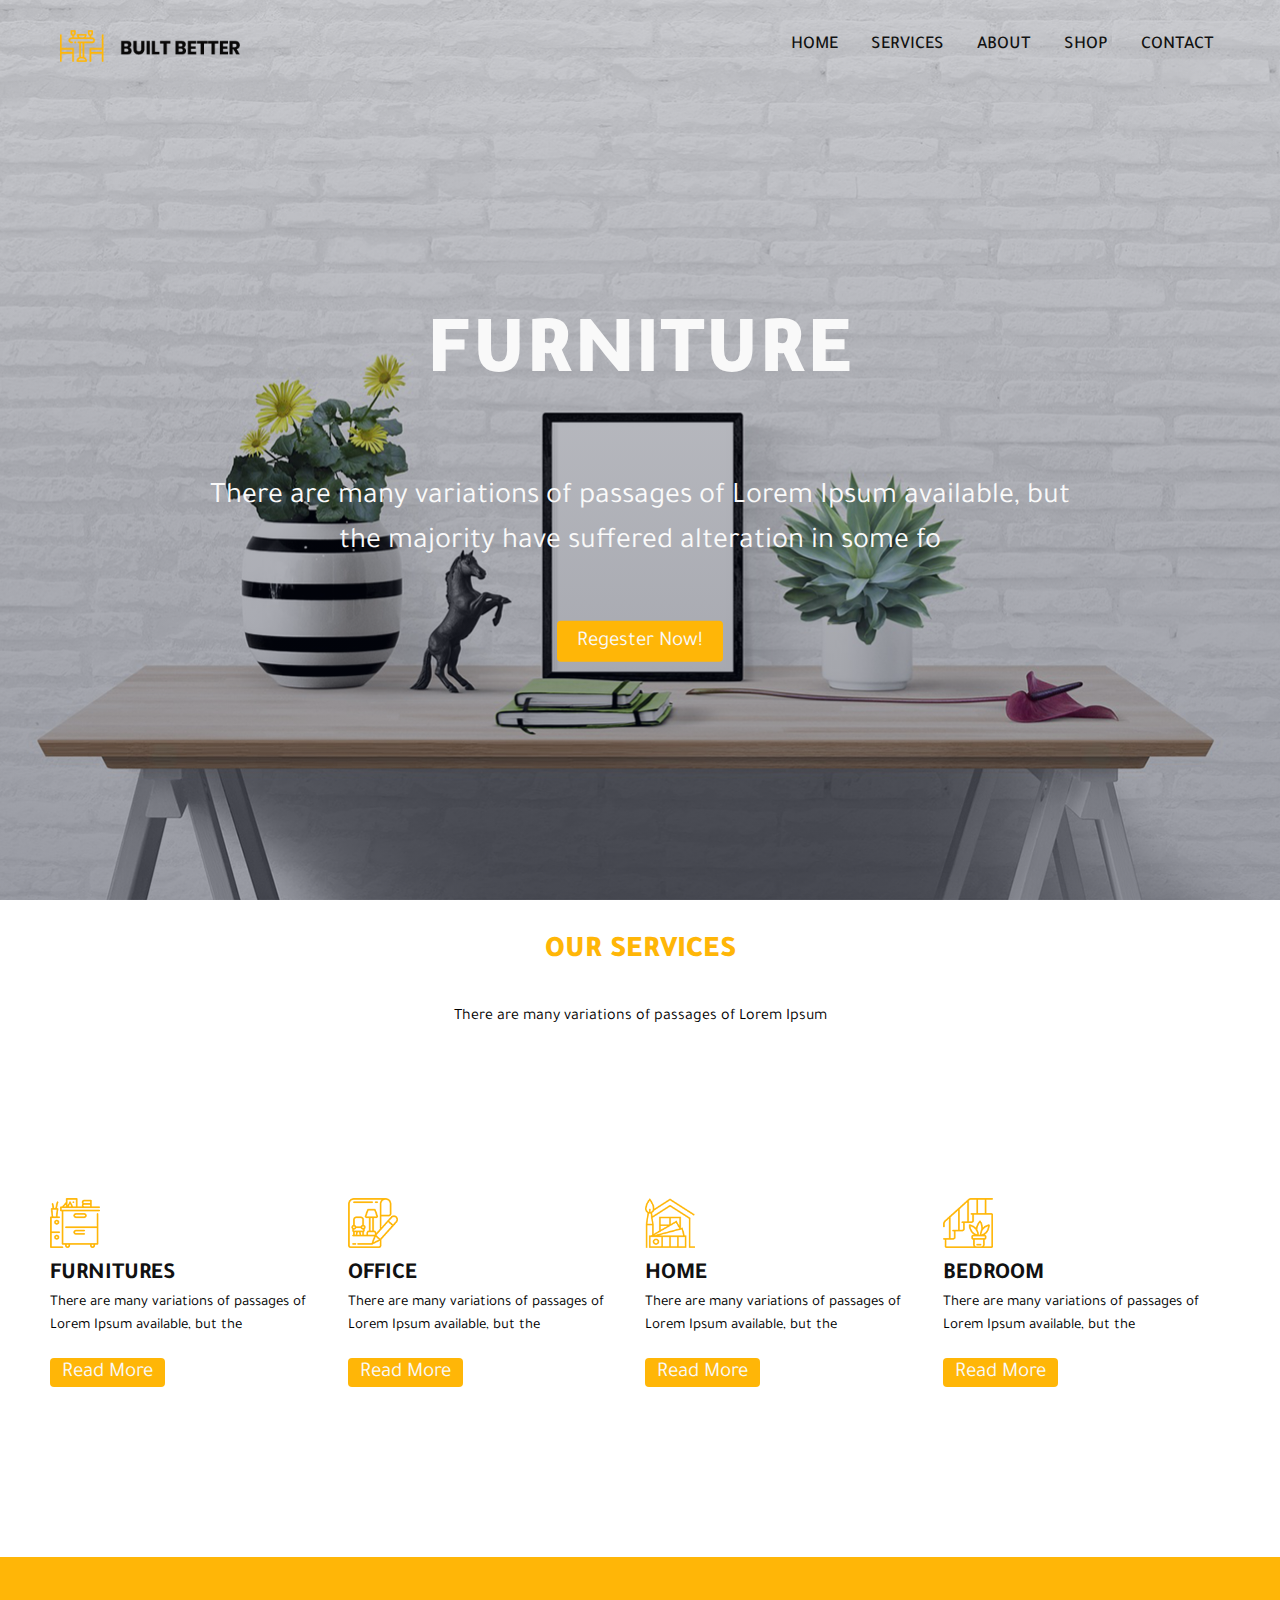
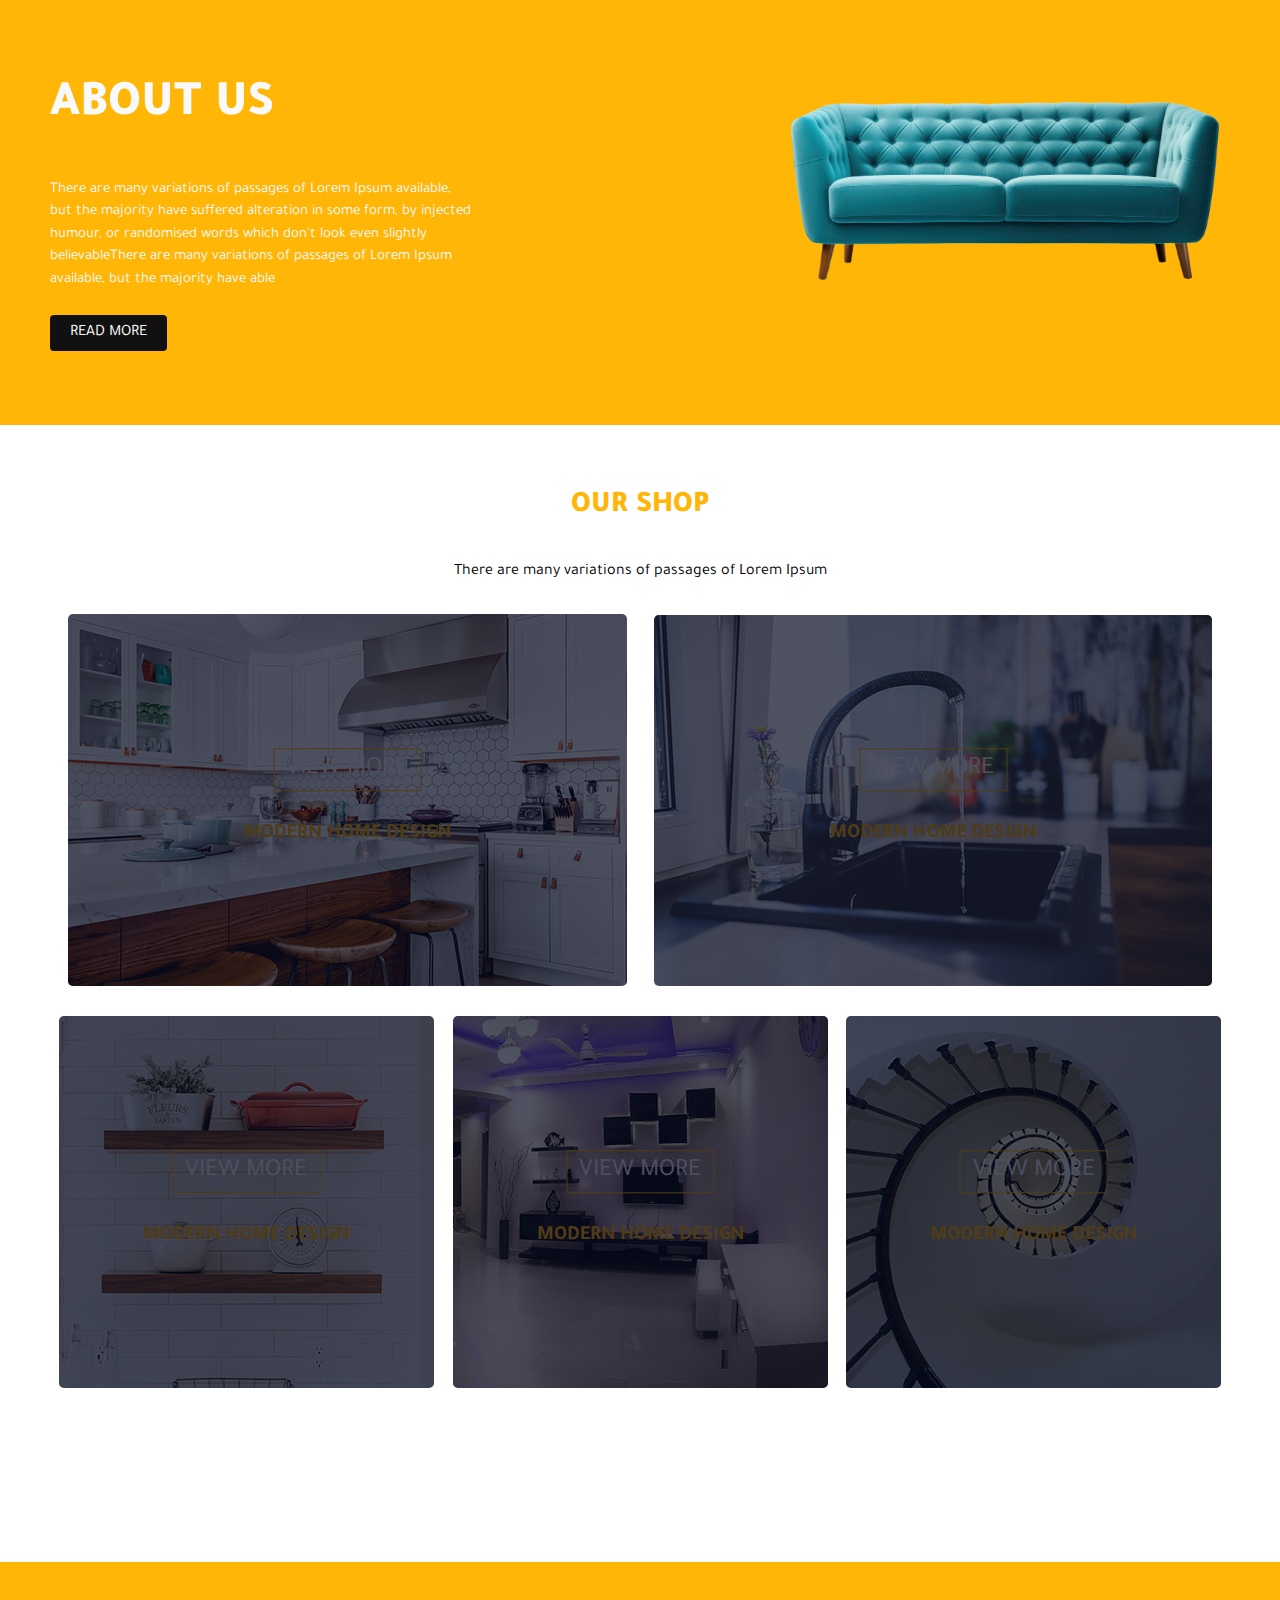
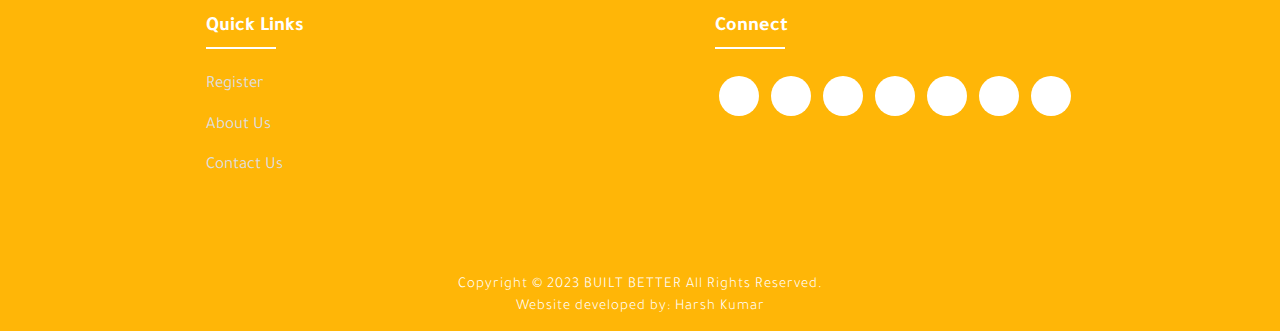
<file: index.html>
<!DOCTYPE html>
<html lang="en">
<head>
    <meta charset="UTF-8">
    <meta http-equiv="X-UA-Compatible" content="IE=edge">
    <meta name="viewport" content="width=device-width, initial-scale=1.0">
    <link rel="icon" href="Images/icon-1.png">
    <link rel="stylesheet" href="css/all.min.css">
    <link rel="stylesheet" href="css/normalize.css">
    <link rel="stylesheet" href="css/style.css">
    <link rel="import" href="register.html">
    <title>Built Better - Furniture</title>
    <meta name="google-site-verification" content="cA453yRrOfy23zkQotT-18FNderh1aaqd3QpWx6CZSU"/>
</head>
<body>
    <header>
        <section class="header">
            <a href="#"><img src="Images/logo.png"></a>
            <nav>
                <i class="fa-solid fa-bars toggle"></i>
                <ul>
                    <li><a href="#home">HOME</a></li>
                    <li><a href="#services">SERVICES</a></li>
                    <li><a href="#about">ABOUT</a></li>
                    <li><a href="#shop">SHOP</a></li>
                    <li><a href="#contact">CONTACT</a></li>
                </ul>
            </nav>
        </section>
        <section class="text">
            <h1>FURNITURE</h1>
            <p>There are many variations of passages of Lorem Ipsum available, but<br> the majority have suffered alteration in some fo</p>
            <a href="/register.html" class="btn">Regester Now!</a>
        </section>
    </header>
    <main>
        <section class="services">
            <h2 class="sub-heading" id="services">OUR SERVICES</h2>
            <p class="sub-p">There are many variations of passages of Lorem Ipsum</p>
            <div class="container">
                <div class="box">
                    <img src="Images/icon-1.png">
                    <h4>FURNITURES</h4>
                    <p>There are many variations of passages of Lorem Ipsum available, but the</p>
                    <a class="btn">Read More</a>
                </div>
                <div class="box">
                    <img src="Images/icon-2.png">
                    <h4>OFFICE</h4>
                    <p>There are many variations of passages of Lorem Ipsum available, but the</p>
                    <a class="btn">Read More</a>
                </div>
                <div class="box">
                    <img src="Images/icon-3.png">
                    <h4>HOME</h4>
                    <p>There are many variations of passages of Lorem Ipsum available, but the</p>
                    <a class="btn">Read More</a>
                </div>
                <div class="box">
                    <img src="Images/icon-4.png">
                    <h4>BEDROOM</h4>
                    <p>There are many variations of passages of Lorem Ipsum available, but the</p>
                    <a class="btn">Read More</a>
                </div>
            </div>
        </section>
        <section class="about" id="about">
            <div class="container">
                <div class="content">
                    <h1>ABOUT US</h1>
                    <p>There are many variations of passages of Lorem Ipsum available, <br> but the majority have suffered alteration in some form, by injected <br> humour, or randomised words which don't look even slightly <br> believableThere are many variations of passages of Lorem Ipsum <br> available, but the majority have able</p>
                    <div class="a-btn">
                        <a href="#r-more" class="btn">READ MORE</a>
                    </div>
                </div>
                <div class="img">
                    <img src="Images/furniture3.png">
                </div>
            </div>
        </section>
        <section class="shop" id="shop">
            <h2 class="sub-heading">OUR SHOP</h2>
            <p class="sub-p">There are many variations of passages of Lorem Ipsum</p>
            <div class="container">
                <div class="shop1">
                    <div class="box">
                        <div class="img">
                            <img src="Images/img-2.png" alt="">
                            <div class="content">
                                <a href="#vm">VIEW MORE</a>
                                <h2>MODERN HOME DESIGN</h2>
                            </div>
                        </div>
                    </div>
                    <div class="box">
                        <div class="img">
                            <img src="Images/img-3.png" alt="">
                            <div class="content">
                                <a href="#vm">VIEW MORE</a>
                                <h2>MODERN HOME DESIGN</h2>
                            </div>
                        </div>
                    </div>
                </div>
                <div class="shop2">
                    <div class="box">
                        <div class="img">
                            <img src="Images/img-4.png" alt="">
                            <div class="content">
                                <a href="#vm">VIEW MORE</a>
                                <h2>MODERN HOME DESIGN</h2>
                            </div>
                        </div>
                    </div>
                    <div class="box">
                        <div class="img">
                            <img src="Images/img-5.png" alt="">
                            <div class="content">
                                <a href="#vm">VIEW MORE</a>
                                <h2>MODERN HOME DESIGN</h2>
                            </div>
                        </div>
                    </div>
                    <div class="box">
                        <div class="img">
                            <img src="Images/img-6.png" alt="">
                            <div class="content">
                                <a href="#vm">VIEW MORE</a>
                                <h2>MODERN HOME DESIGN</h2>
                            </div>
                        </div>
                    </div>
                </div>
            </div>
        </section>
    </main>
    <section class="footer">
        <div class="foot">
            <div class="footer-content">
                
                <div class="footlinks">
                    <h4>Quick Links</h4>
                    <ul>
                        <li><a href="./register.html">Register</a></li>
                        <li><a href="./about.html">About Us</a></li>
                        <li><a href="./contact.html">Contact Us</a></li>
                    </ul>
                </div>
    
                <div class="footlinks">
                    <h4>Connect</h4>
                    <div class="social">
                        <a href="" target="_blank"><i class='bx bxl-facebook'></i></a>
                        <a href="" target="_blank"><i class='bx bxl-instagram' ></i></a>
                        <a href="" target="_blank"><i class='bx bxl-twitter' ></i></a>
                        <a href="" target="_blank"><i class='bx bxl-linkedin' ></i></a>
                        <a href="" target="_blank"><i class='bx bxl-youtube' ></i></a>
                        <a href="" target="_blank"><i class='bx bxl-wordpress' ></i></a>
                        <a href="" target="_blank"><i class='bx bxl-github'></i></a>
                    </div>
                </div>
                
            </div>
        </div>
    
        <div class="end">
            <p>Copyright © 2023  BUILT BETTER All Rights Reserved.<br>Website developed by: Harsh Kumar</p>
        </div>
    </section>
    
    
</body>
</html>
</file>
<file: css/style.css>
@import url('https://fonts.googleapis.com/css2?family=Tajawal:wght@200;300;400;500;700;800;900&display=swap');

:root {
    --main-color: #ffb607;
    --alt-color: #111111;
    --light-color: #f9f9f9;
}

*,
*::before,
*::after {
    box-sizing: border-box;
}

* {
    margin: 0;
    padding: 0;
    text-decoration: none;
    list-style: none;
    border: none;
    outline: none;
    scroll-behavior: smooth;
    font-family: 'Tajawal', sans-serif;
}

html,
body {
    height: 100%;
}

body {
    line-height: 1.5;
    -webkit-font-smoothing: antialiased;
}

img,
picture,
video,
canvas,
svg {
    display: block;
    max-width: 100%;
}

input,
button,
textarea,
select {
    font: inherit;
}

p,
h1,
h2,
h3,
h4,
h5,
h6 {
    overflow-wrap: break-word;
}

#root,
#__next {
    isolation: isolate;
}

.container {
    height: 52vh;
    padding-left: 50px;
    padding-right: 50px;
    margin-left: auto;
    margin-right: auto;
   
}

/* Start Header */

header {
    min-height: 100vh;
    width: 100%;
    background-image: linear-gradient(rgba(4, 9, 30, 0.2), rgba(4, 9, 30, 0.4)), url("../Images/banner-bg.png");
    background-position: center;
    background-size: cover;
    position: relative;
}

header .header {
    display: flex;
    align-items: center;
    justify-content: space-between;
    padding: 20px 60px;
    min-height: 91.6px;
}

header .header img {
    width: 180px;
}

header .header nav ul {
    display: flex;
    align-items: center;
    justify-content: center;
    gap: 21px;
    font-size: 18px;
}

header .header nav ul li {
    position: relative;
    padding: 8px 6px;
}

header .header nav ul li a {
    color: var(--alt-color);
    font-weight: 500;
    transition: .4s;
    -webkit-transition: .4s;
    -moz-transition: .4s;
    -ms-transition: .4s;
    -o-transition: .4s;
}

header .header nav ul li a:hover {
    color: var(--main-color);
}

header .header nav .toggle {
    color: var(--alt-color);
    font-size: 18px;
    cursor: pointer;
}

header .text {
    width: 90%;
    color: var(--alt-color);
    position: absolute;
    top: 50%;
    left: 50%;
    transform: translate(-50%, -50%);
    -webkit-transform: translate(-50%, -50%);
    -moz-transform: translate(-50%, -50%);
    -ms-transform: translate(-50%, -50%);
    -o-transform: translate(-50%, -50%);
    text-align: center;
}

header .text h1 {
    color: var(--light-color);
    font-size: 82px;
    font-weight: 900;
}

header .text p {
    color: var(--light-color);
    font-size: 30px;
    font-weight: 400;
    margin-bottom: 60px;
}

header .text .btn {
    padding: 10px 20px;
    background: var(--main-color);
    color: var(--light-color);
    border-radius: 4px;
    -webkit-border-radius: 4px;
    -moz-border-radius: 4px;
    -ms-border-radius: 4px;
    -o-border-radius: 4px;
    margin-top: 20px;
    font-size: 21px;
    transition: .4s;
    -webkit-transition: .4s;
    -moz-transition: .4s;
    -ms-transition: .4s;
    -o-transition: .4s;
}

header .text .btn:hover {
    background: var(--alt-color);
}

/* End Header */

/* Start Services */

main .services .sub-heading,
main .services .sub-p {
    text-align: center;
    padding-top: 30px;
}

main .services .sub-heading {
    color: var(--main-color);
    font-weight: 900;
    font-size: 30px;
}

main .services .sub-p {
    font-weight: 400;
}

main .services .container {
    margin-top: 30px;
    display: grid;
    grid-template-columns: repeat(auto-fit, minmax(250px, 1fr));
    gap: 10px;
    place-content: center;
}

main .services .container .box img {
    width: 50px;
}

main .services .container .box h4 {
    font-size: 23px;
    padding-top: 10px;
    color: var(--alt-color);
}

main .services .container .box p {
    font-size: 15px;
    margin-bottom: 20px;
}

main .services .container .box .btn {
    padding: 4px 12px;
    background: var(--main-color);
    color: var(--light-color);
    border-radius: 4px;
    -webkit-border-radius: 4px;
    -moz-border-radius: 4px;
    -ms-border-radius: 4px;
    -o-border-radius: 4px;
    margin-top: 20px;
    font-size: 21px;
    transition: .4s;
    -webkit-transition: .4s;
    -moz-transition: .4s;
    -ms-transition: .4s;
    -o-transition: .4s;
    cursor: pointer;
}

main .services .container .box .btn:hover {
    background: var(--alt-color);
}

/* End Services */

/* Start About */

main .about {
    background: var(--main-color);
    margin-top: 30px;
}

main .about .container {
    display: flex;
    flex-wrap: wrap;
    align-items: center;
    justify-content: space-between;
}

main .about .container .content h1 {
    color: var(--light-color);
    font-weight: 900;
    font-size: 50px;
}

main .about .container .content p {
    text-align: justify;
    color: var(--light-color);
    font-size: 15px;
}

main .about .container .content .a-btn {
    margin-top: 30px;
}

main .about .container .content .a-btn .btn {
    padding: 10px 20px;
    background: var(--alt-color);
    color: var(--light-color);
    border-radius: 4px;
    /* -webkit-border-radius: 4px;
    -moz-border-radius: 4px;
    -ms-border-radius: 4px;
    -o-border-radius: 4px;
    transition: .4s;
    -webkit-transition: .4s;
    -moz-transition: .4s;
    -ms-transition: .4s;
    -o-transition: .4s; */
    cursor: pointer;
}

main .about .container .content .a-btn .btn:hover {
    background: var(--light-color);
    color: var(--alt-color);
}

main .about .container .img img {
    width: 450px;
}

/* End About */

/* Start Shop */

main .shop {
    margin-top: 30px;
    margin-bottom: 30px;
    padding-bottom: 400px;
}

main .shop .container {
    margin-top: 30px;
}

main .shop .shop1 {
    display: flex;
    align-items: center;
    justify-content: space-evenly;
    flex-wrap: wrap;
    gap: 10px;
}

main .shop .shop1 .box {
    position: relative;
}

main .shop .shop1 .box .content {
    position: absolute;
    left: 50%;
    top: 50%;
    transform: translate(-50%, -50%);
    -webkit-transform: translate(-50%, -50%);
    -moz-transform: translate(-50%, -50%);
    -ms-transform: translate(-50%, -50%);
    -o-transform: translate(-50%, -50%);
    text-align: center;
}

main .shop .shop1 .box::before {
    content: "";
    position: absolute;
    background: rgba(4, 9, 30, 0.7);
    top: 0;
    left: 0;
    right: 0;
    width: 100%;
    height: 100%;
    z-index: 1;
    transition: .4s;
    -webkit-transition: .4s;
    -moz-transition: .4s;
    -ms-transition: .4s;
    -o-transition: .4s;
    border-radius: 5px;
    -webkit-border-radius: 5px;
    -moz-border-radius: 5px;
    -ms-border-radius: 5px;
    -o-border-radius: 5px;
}

main .shop .shop1 .box .img img {
    border-radius: 5px;
    -webkit-border-radius: 5px;
    -moz-border-radius: 5px;
    -ms-border-radius: 5px;
    -o-border-radius: 5px;
}

main .shop .shop1 .box .content a {
    color: var(--light-color);
    font-size: 25px;
    border: 1px solid var(--main-color);
    padding: 8px 12px;
}

main .shop .shop1 .box .content h2 {
    margin-top: 30px;
    color: var(--main-color);
    font-size: 20px;
    white-space: nowrap;
}

main .shop .shop2 {
    margin-top: 30px;
    display: flex;
    align-items: center;
    justify-content: space-evenly;
    flex-wrap: wrap;
    gap: 10px;

}

main .shop .shop2 .box {
    position: relative;
}

main .shop .shop2 .box .content {
    position: absolute;
    left: 50%;
    top: 50%;
    transform: translate(-50%, -50%);
    -webkit-transform: translate(-50%, -50%);
    -moz-transform: translate(-50%, -50%);
    -ms-transform: translate(-50%, -50%);
    -o-transform: translate(-50%, -50%);
    text-align: center;
}

main .shop .shop2 .box::before {
    content: "";
    position: absolute;
    background: rgba(4, 9, 30, 0.7);
    top: 0;
    width: 100%;
    height: 100%;
    z-index: 1;
    transition: .4s;
    -webkit-transition: .4s;
    -moz-transition: .4s;
    -ms-transition: .4s;
    -o-transition: .4s;
    border-radius: 5px;
    -webkit-border-radius: 5px;
    -moz-border-radius: 5px;
    -ms-border-radius: 5px;
    -o-border-radius: 5px;
}

main .shop .shop2 .box .img img {
    border-radius: 5px;
    -webkit-border-radius: 5px;
    -moz-border-radius: 5px;
    -ms-border-radius: 5px;
    -o-border-radius: 5px;
}

main .shop .shop2 .box .content a {
    color: var(--light-color);
    font-size: 25px;
    border: 1px solid var(--main-color);
    padding: 8px 12px;
}

main .shop .shop2 .box .content h2 {
    margin-top: 30px;
    color: var(--main-color);
    font-size: 20px;
    white-space: nowrap;
}

main .shop .shop1 .box:hover::before,
main .shop .shop2 .box:hover::before {
    z-index: 0;
    cursor: pointer;
}

main .shop .sub-heading,
main .shop .sub-p {
    text-align: center;
    padding-top: 30px;
}

main .shop .sub-heading {
    color: var(--main-color);
    font-weight: 900;
    font-size: 30px;
}

main .shop .sub-p {
    font-weight: 400;
}

/* End Shop */

/* Start Media Query */
@media(min-width: 992px) {
    header .header nav .toggle {
        display: none;
    }
}

@media(max-width: 991px) {
    header .header {
        padding: 0 30px;
    }

    header .header nav ul {
        display: none;
    }

    header .header nav .toggle:hover+ul {
        display: flex;
        flex-direction: column;
        position: absolute;
        top: 10%;
        right: 0;
        left: 0;
        width: 100%;
        background-color: var(--alt-color);
        gap: 20px;
        align-items: flex-start;
        justify-content: center;
        z-index: 99;
    }

    header .header nav ul li a {
        color: var(--main-color);
    }

    header .header img {
        width: 150px;
    }

    header .text h1 {
        color: var(--light-color);
        font-size: 30px;
        font-weight: 900;
    }

    header .text p {
        color: var(--light-color);
        font-size: 21px;
        font-weight: 400;
    }

    main .about .container {
        flex-direction: column;
    }

    main .contact .container {
        flex-direction: column;
    }

    main .contact .container .cont-img .img {
        margin-bottom: 15px;
    }

    main .contact .container .cont-img .img img {
        width: 250px;
    }

}

/* Footer */

.footer{
    /* margin-top: auto; */
    margin-top: 80px;
    /* background-color: rgb(21, 74, 74); */
    background-color: #ffb607;
}

.foot{
    padding: 20px 0;
}

.footer-content{
    display: flex;
    flex-wrap: wrap;
    justify-content: space-around;
    
}

.footlinks h4{
    margin-top: 30px;
    font-size: 20px;
    font-weight: 600;
    color: white;
    margin-bottom: 30px;
    position: relative;
}


.footlinks h4::before{
    content: "";
    position: absolute;
    height: 2px;
    width: 70px;
    left: 0;
    bottom: -7px;
    background: white;
}

.footlinks ul li{
    margin-bottom: 15px;
}

.footlinks ul li a{
    font-size: 17px;
    color: #dddddd;
    display: block;
    transition: ease 0.30s;
}

.footlinks ul li a:hover{
    transform: translate(6px);
    color: white;
}

.social a{
    font-size: 25px;
    margin: 4px;
    height: 40px;
    width: 40px;
    color: rgb(21, 74, 74);
    background-color: white;
    display: inline-flex;
    justify-content: center;
    align-items: center;
    border-radius: 20px;
    transition: ease 0.30s;
}

.social a:hover{
    transform: scale(1.2);
}

.end{
    text-align: center;
    padding-top: 60px;
    padding-bottom: 12px;
}

.end p{
    font-size: 15px;
    color: white;
    letter-spacing: 1px;
    font-weight: 300;
}

@media(min-width: 1024px) {
    main .contact .container {
        flex-direction: column;
    }

    main .contact .container .cont-img .img {
        margin-bottom: 15px;
    }

    main .contact .container .cont-img .img img {
        width: 650px;
    }

    main .contact {
        min-height: 50vh;
    }
}

/* End Media Query */

/* .registration */

/* nav{
    height: 10vh;
    width: 100%;
    position: fixed;
    background-color: rgb(0, 0, 0);
    box-shadow: 5px 5px 30px rgba(0, 0, 0, 15%);
    display: flex;
    align-items: center;
    justify-content: space-between;
}
nav ul li{
    list-style: none;
    display: inline-block;
    margin-left: 40px;
}

.navbar{
    display: flex;
    margin-right: 4vh;
}

.navbar a{
    color: white;
    font-size: 18px;
    padding: 10px 22px;
    border-radius: 4px;
    font-weight: 500;   
    text-decoration: none;
    transition: ease 0.40s;
}

.navbar a:hover,.navbar a.active{
    background: white;
    color: black;
    box-shadow: 5px 10px 30px rgb(85 85 85 / 20%);
    border-radius: 5px;
    
}

nav ul li a{
    text-decoration: none;
    color: rgb(255, 255, 255);
    font-size: 17px;
} */

.register- body{
    background-color: #101010;
    background-repeat: no-repeat;
    background-size: cover;

}

.registration{
    background-color: #ffb607;
    padding: 110px 30%;
    height: 100%;
    min-height: 100vh;
}

.register-form h1{
    font-size: 80px;
    color: rgb(211, 192, 44);
    color: #101010;
    /* color: white;
    margin-bottom: 20px;
}
.register-form h1 span{
    /* color: #fc0050; */
    color: white;
}

.register-form{
    color: white;
    font-size: 20px;
}

.register-form form input{
    color: rgb(0, 0, 0);
    padding: 17px;
    /* background-color: #191919; */
    background-color: white;
    font-size: 20px;
    outline: none;
    border: none;
    border-radius: 10px;
    margin-bottom: 20px;
    
}
.register-form h4{
    font-size: 22px;
    font-weight: 500;
    margin-top: 20px;
    color: black;
}


.register-form form .submitbtn{
    display: inline-block;
    background-color: #fc0050;
    font-size: 27px;
    font-weight: 600px;
    border: 2px solid transparent;
    border-radius: 60px;
    width: 160px;
    cursor: pointer;
    transition: ease 0.30s;
}

.register-form form .submitbtn:hover{
    border: 2px solid #fc0050;
    background-color: transparent;
    transform: scale(1.1);
}
</file>
